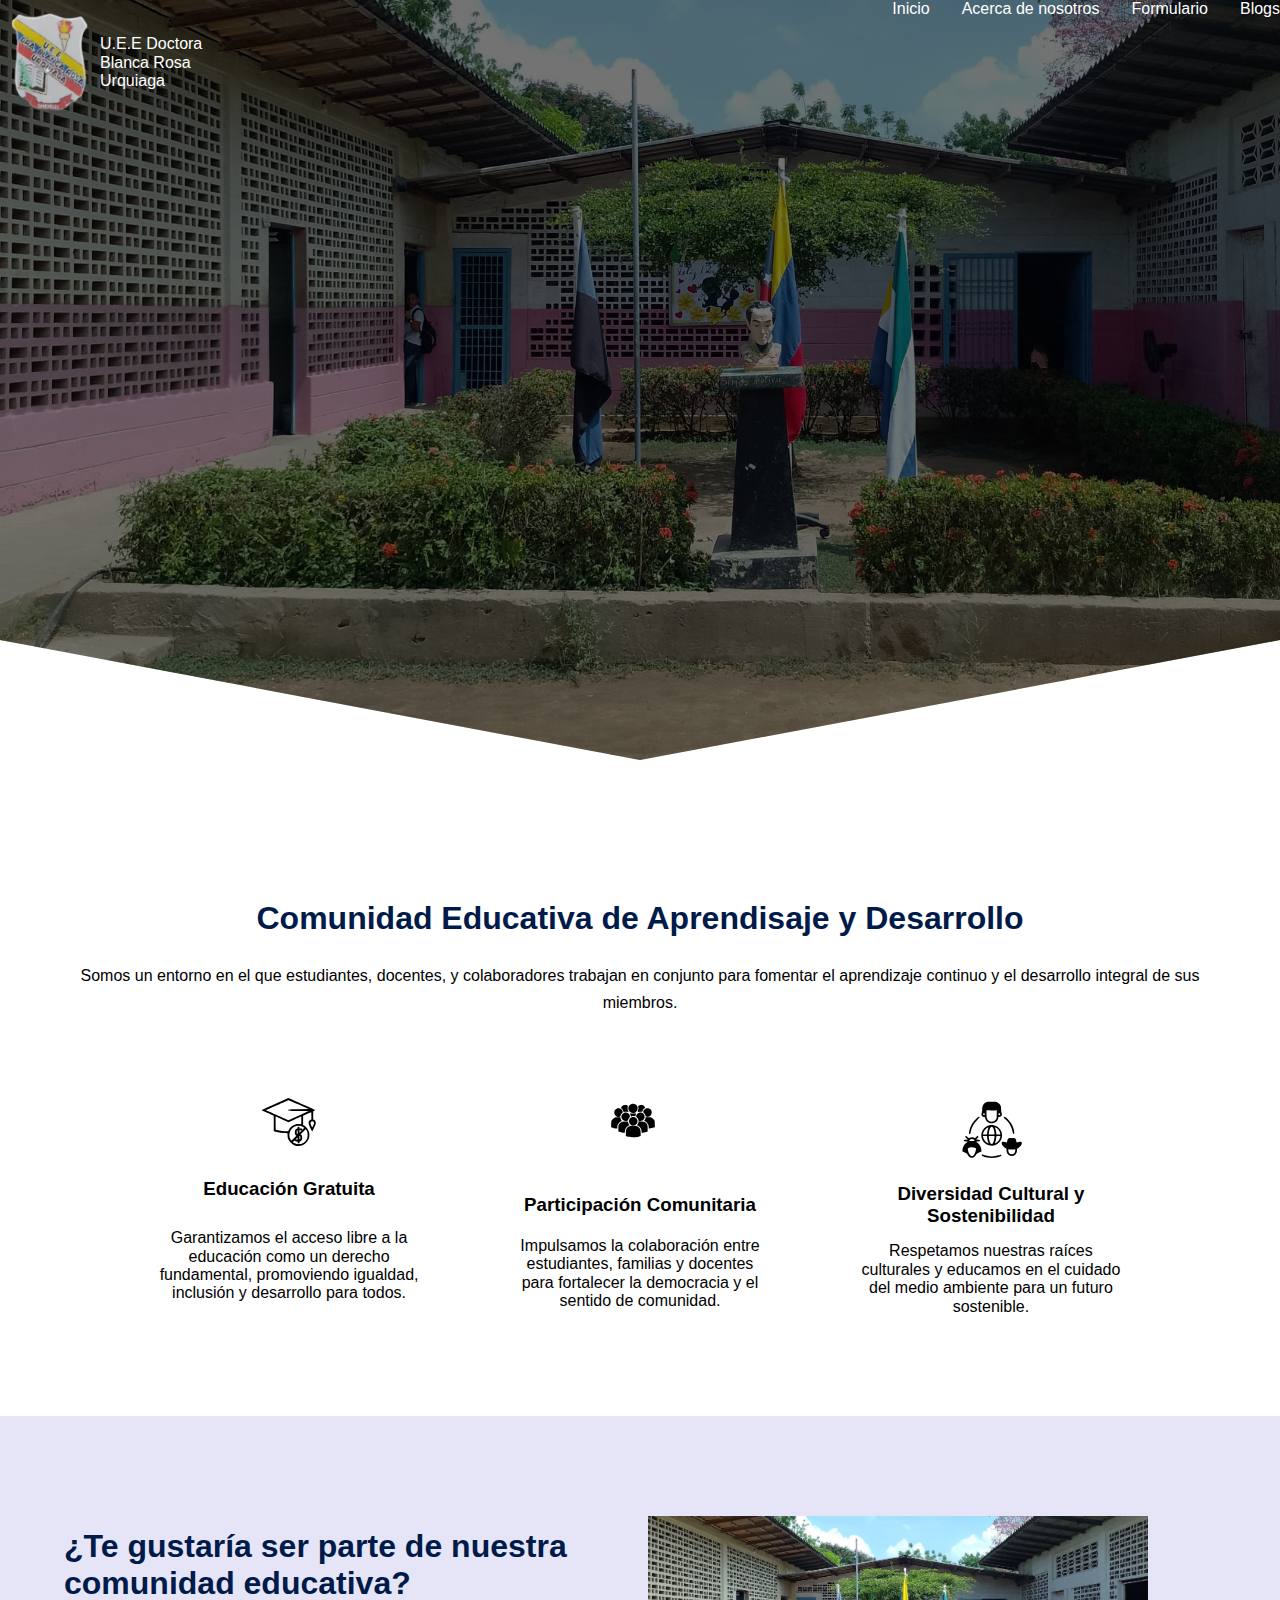
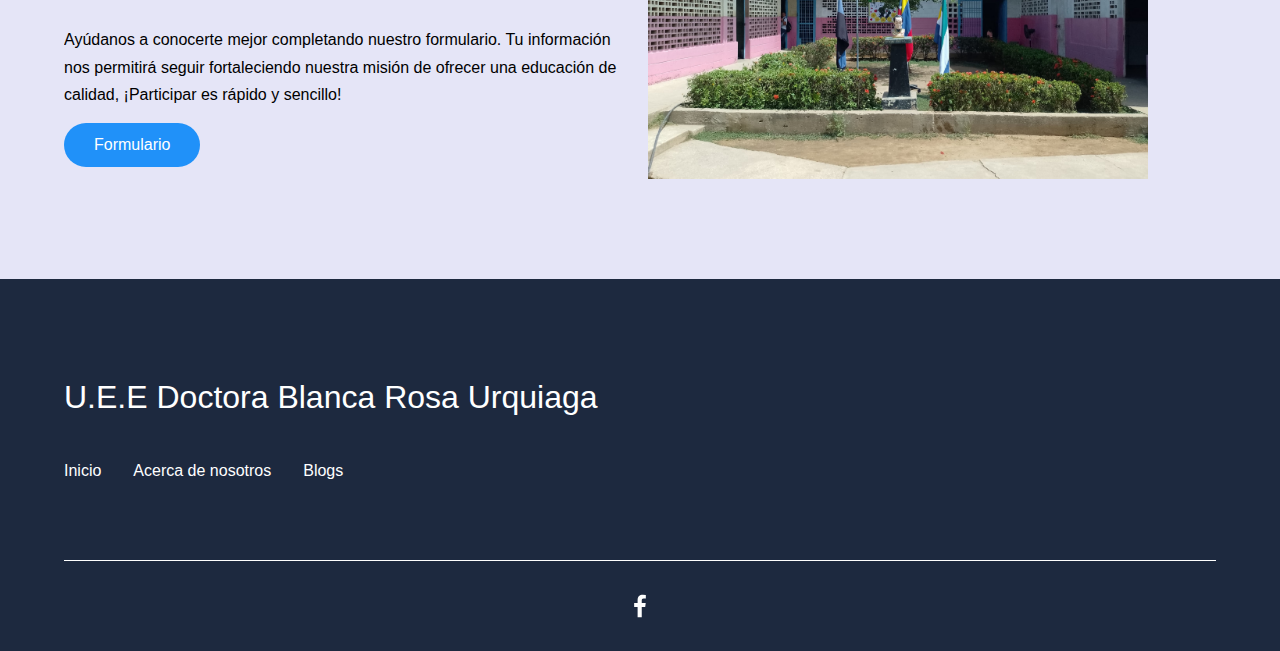
<file: index.html>
<html>

<head>
    
    <title>U.E.E Dra. Blanca Rosa Urquiaga </title>
    <link rel="shortcut icon" href="./images/favicon.png" type="image/x-icon">
    <link rel="stylesheet" href="./css/normalize.css">
    <link rel="stylesheet" href="./css/estilos.css">

    
</head>

<body>

    <header class="hero">
        <div class="header__logo-container">
            <img class="header__logo" src="images/Logo.png" alt="Logo">
            <!-- Texto independiente -->
            <span class="header__logo-text">U.E.E Doctora<br>Blanca Rosa<br>Urquiaga</span>
        </div>
        
            <ul class="nav__link nav__link--menu">
                <li class="nav__items">
                    <a href="index.html" class="nav__links">Inicio</a>
                </li>
                <li class="nav__items">
                    <a href="Acerca de nosotros.html" class="nav__links">Acerca de nosotros</a>
                </li>
                <li class="nav__items">
                    <a href="Formulario.html" class="nav__links">Formulario</a>
                </li>
                <li class="nav__items">
                    <a href="" class="nav__links">Blogs</a>
                </li>

                <img src="./images/close.svg" class="nav__close">
            </ul>

            <div class="nav__menu">
                <img src="./images/menu.svg" class="nav__img">
            </div>
        </nav>

      
        
    </header>

    <main>
        <section class="container about">   
            <h2 class="subtitle">Comunidad Educativa de Aprendisaje y Desarrollo</h2>
            <p class="about__paragraph">Somos un entorno en el que estudiantes, docentes, y colaboradores trabajan en conjunto para fomentar el aprendizaje continuo y el desarrollo integral de sus miembros.</p>

            <div class="about__main">
                <article class="about__icons">
                    <img src="./images/shapes.svg" class="about__icon">
                    <h3 class="about__title">Educación Gratuita</h3>
                    <p class="about__paragrah">Garantizamos el acceso libre a la educación como un derecho fundamental, promoviendo igualdad, inclusión y desarrollo para todos.</p>
                </article>

                <article class="about__icons">
                    <img src="./images/paint.svg" class="about__icon">
                    <h3 class="about__title">Participación Comunitaria</h3>
                    <p class="about__paragrah">Impulsamos la colaboración entre estudiantes, familias y docentes para fortalecer la democracia y el sentido de comunidad.</p>
                </article>

                <article class="about__icons">
                    <img src="./images/code.svg" class="about__icon">
                    <h3 class="about__title">Diversidad Cultural y Sostenibilidad</h3>
                    <p class="about__paragrah">Respetamos nuestras raíces culturales y educamos en el cuidado del medio ambiente para un futuro sostenible.</p>
                </article>
            </div>
        </section>

        <section class="knowledge">
            <div class="knowledge__container container">
                <div class="knowledege__texts">
                    <h2 class="subtitle">¿Te gustaría ser parte de nuestra comunidad educativa?</h2>
<p class="knowledge__paragraph">
    Ayúdanos a conocerte mejor completando nuestro formulario. Tu información nos permitirá seguir fortaleciendo nuestra misión de ofrecer una educación de calidad, ¡Participar es rápido y sencillo!
</p>

                    <a href="Formulario.html" class="cta">Formulario</a>
                </div>

                <figure class="knowledge__picture">
                    <img src="./images/computer.jpg" class="knowledge__img">
                </figure>
            </div>
        </section>

       
        </main>

    <footer class="footer">
        <section class="footer__container container">
            <nav class="nav nav--footer">
                <h2 class="footer__title">U.E.E Doctora Blanca Rosa Urquiaga</h2>

                <ul class="nav__link nav__link--footer">
                    <li class="nav__items">
                        <a href="#" class="nav__links">Inicio</a>
                    </li>
                    <li class="nav__items">
                        <a href="#" class="nav__links">Acerca de nosotros</a>
                    </li>
                     <li class="nav__items">
                        <a href="#" class="nav__links">Blogs</a>
                    </li>
                </ul>
            </nav>

                </div>
            </form>
        </section>

        <section class="footer__copy container">
            <div class="footer__social">
                <a href="https://www.facebook.com/profile.php?id=100077750223402" class="footer__icons"><img src="./images/facebook.svg" class="footer__img"></a>
                        </div>

            
        </section>
    </footer>

   
</body>

</html>
</file>
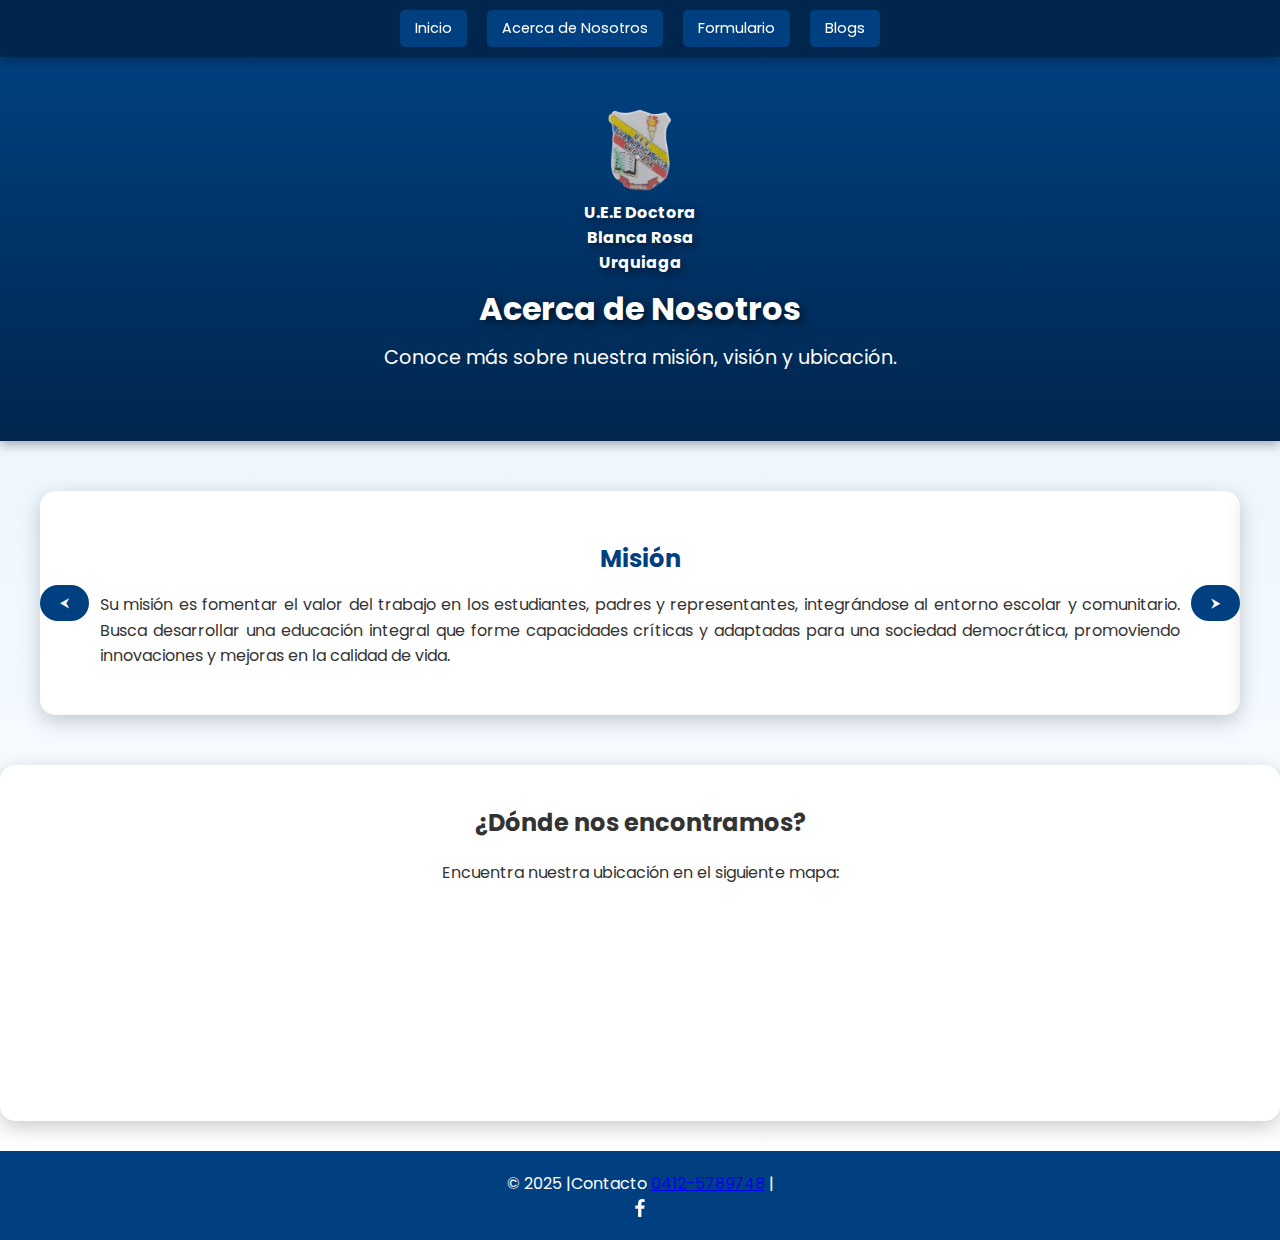
<file: Acerca de nosotros.html>
<html>
<head>
    
    <title>Acerca de Nosotros</title>
    <link rel="stylesheet" href="css/Nosotros.css">
</head>
<body>

    <div class="nav-bar">
        <a href="index.html">Inicio</a>
        <a href="Acerca de nosotros.html">Acerca de Nosotros</a>
        <a href="Formulario.html">Formulario</a>
        <a href="blogs.html">Blogs</a>
    </div>
    <header>
        <h1 class="header">
            <div class="header__logo">
                <img src="images/Logo.png" alt="Logo" width="67" height="88">
                <div class="header__name">
                    U.E.E Doctora<br>Blanca Rosa<br>Urquiaga
                </div>
            </div>
            Acerca de Nosotros
        </h1>
        <p>Conoce más sobre nuestra misión, visión y ubicación.</p>
    </header>
    <div class="carousel-container">
        <div class="carousel" id="carousel">
            <div class="carousel-item">
                <h2>Misión</h2>
                <p>Su misión es fomentar el valor del trabajo en los estudiantes, padres y representantes, 
                    integrándose al entorno escolar y comunitario. Busca desarrollar una educación integral que forme capacidades críticas y adaptadas para una sociedad democrática,
                     promoviendo innovaciones y mejoras en la calidad de vida.</p>
            </div>
            <div class="carousel-item">
                <h2>Visión</h2>
                <p>Su visión es convertirse en un centro de aprendizaje que fomente cambios positivos en la comunidad mediante una educación integral,
                     promoviendo la formación y capacitación a través de actividades emprendedoras que mejoren la calidad de vida en la sociedad.</p>
            </div>
            <div class="carousel-item">
                <h2>Razón Social</h2>
                <p>Proveer educación gratuita y accesible, basada en los principios bolivarianos para construir una sociedad más equitativa.</p>
            </div>
            <div class="carousel-item">
                <h2>Reseña Histórica</h2>
                <p>Nuestra institución tiene una rica historia de compromiso con la formación de ciudadanos.</p>
                <button onclick="toggleExpand()">Leer más</button>
                <div class="hidden-content" id="hidden-content" style="display:none;"><p></p>
                    La comunidad Las Parcelas fue fundada en 1936 en terrenos que pertenecían a compañías petroleras extranjeras como Shell y Caribbean Company, las cuales construyeron casas para sus trabajadores. Con el tiempo, la población creció y se desarrollaron nuevas viviendas.<br>

Posteriormente, surgieron iniciativas comunitarias, como la primera propuesta de la Doctora Blanca Rosa Urquiaga, en un terreno donado por José Luis Ordoñez. 
Estas acciones incluyeron la construcción de infraestructura en convenio con las empresas petroleras y la alcaldía bolivariana de Mara.

En 1959, la U.E.E. Dra. Blanca Rosa Urquiaga fue oficialmente fundada el 22 de noviembre, tras un proyecto liderado por la contratista SERLICA, que generó empleos directos e indirectos para la comunidad.
                <p></p></div>
            </div>
        </div>
        <div class="buttons">
            <button class="button" onclick="moveCarousel(-1)">⮜</button>
            <button class="button" onclick="moveCarousel(1)">⮞</button>
        </div>
    </div>

    <div class="map-section">
        <h2>¿Dónde nos encontramos?</h2>
        <p>Encuentra nuestra ubicación en el siguiente mapa:</p>
        <iframe 
            src="https://www.google.com/maps/embed?pb=!1m17!1m12!1m3!1d2461.407802716203!2d-71.86908184458856!3d10.876770550782162!2m3!1f0!2f0!3f0!3m2!1i1024!2i768!4f13.1!3m2!1m1!2zMTDCsDUyJzM2LjYiTiA3McKwNTInMDguNiJX!5e1!3m2!1ses!2sve!4v1744062178104!5m2!1ses!2sve" 
            allowfullscreen 
            loading="lazy">
        </iframe>
    </div>

    <footer>
        © 2025 |Contacto <a href="#">0412-5789748</a> |
        <section class="footer__copy container">
            <div class="footer__social">
                <a href="https://www.facebook.com/profile.php?id=100077750223402" class="footer__icons"><img src="./images/facebook.svg" class="footer__img"></a>
                        </div>
    </footer>

    <script>
        function moveCarousel(direction) {
            const carousel = document.getElementById('carousel');
            const totalItems = document.querySelectorAll('.carousel-item').length;
            let currentIndex = parseInt(carousel.dataset.index || 0);
            currentIndex += direction;
            if (currentIndex < 0) {
                currentIndex = totalItems - 1;
            } else if (currentIndex >= totalItems) {
                currentIndex = 0;
            }
            carousel.dataset.index = currentIndex;
            carousel.style.transform = `translateX(-${currentIndex * 100}%)`;
        }

        function toggleExpand() {
            const content = document.getElementById('hidden-content');
            content.style.display = content.style.display === 'block' ? 'none' : 'block';
        }
    </script>
</body>
</html>
</file>
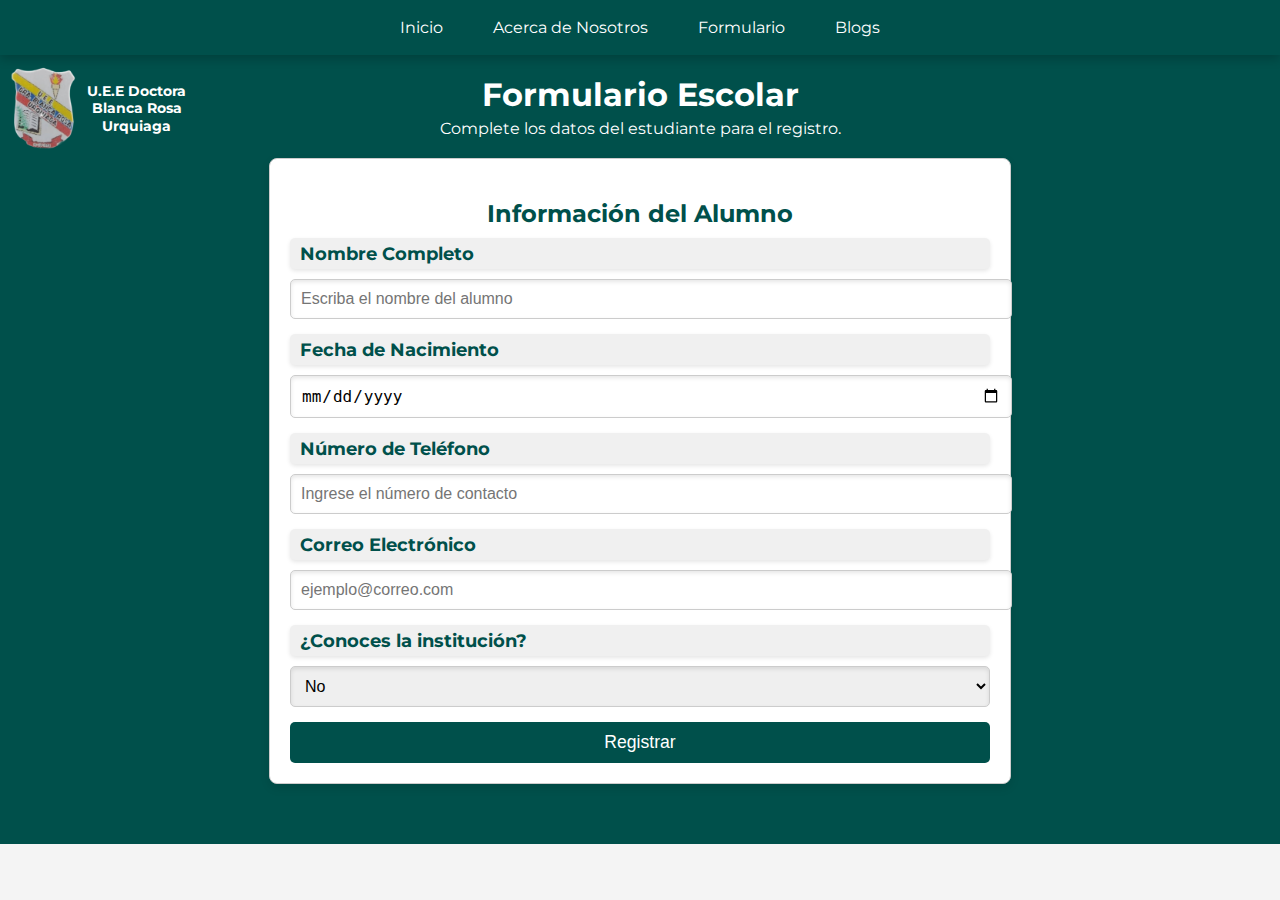
<file: Formulario.html>
<!DOCTYPE html>
<html lang="es">
<head>
    <meta charset="UTF-8">
    <meta name="viewport" content="width=device-width, initial-scale=1.0">
    <title>Formulario Escolar</title>
    <link rel="stylesheet" href="./css/Formulario.css">
</head>
<body>
    
    <div class="nav-bar">
        <a href="index.html">Inicio</a>
        <a href="Acerca de nosotros.html">Acerca de Nosotros</a>
        <a href="Formulario.html">Formulario</a>
        <a href="blogs.html">Blogs</a>
    </div>

    <header class="header">
        <div class="header__logo-container">
            <img src="images/Logo.png" alt="Logo" class="header__logo" width="67" height="88">
            <div class="header__name">
               <span class="header__logo-text">U.E.E Doctora<br>Blanca Rosa<br>Urquiaga</span> 
            </div>
        </div>
        <h1>Formulario Escolar</h1>
        <p>Complete los datos del estudiante para el registro.
    <div class="form-container">
        <h2>Información del Alumno</h2>
        <form
  action="https://formspree.io/f/mjkyldog" method="POST">
            <div class="form-group">
                <label for="name">Nombre Completo</label>
                <input type="text" id="name" name="name" placeholder="Escriba el nombre del alumno" maxlength="50" required>
            </div>
            <div class="form-group">
                <label for="dob">Fecha de Nacimiento</label>
                <input type="date" id="dob" name="dob" required>
            </div>
            <div class="form-group">
                <label for="phone">Número de Teléfono</label>
                <input type="tel" id="phone" name="phone" placeholder="Ingrese el número de contacto" maxlength="15" required>
            </div>
            <div class="form-group">
                <label for="email">Correo Electrónico</label>
                <input type="email" id="email" name="email" placeholder="ejemplo@correo.com" required>
            </div>
            <div class="form-group">
                <label for="knowInstitution">¿Conoces la institución?</label>
                <select id="knowInstitution" name="knowInstitution" required>
                    <option value="no" selected>No</option>
                    <option value="yes">Sí</option>
                </select>
            </div>
            
            <!-- Sección oculta por defecto -->
            <div class="hidden-section" id="institutionFeedback" style="display: none;">
                <div class="form-group">
                    <label for="improve">¿Qué podría mejorar?</label>
                    <textarea id="improve" name="improve" rows="4" placeholder="Escriba sugerencias de mejora..."></textarea>
                </div>
                <div class="form-group">
                    <label for="weakness">¿Tiene alguna debilidad?</label>
                    <textarea id="weakness" name="weakness" rows="4" placeholder="Escriba las debilidades percibidas..."></textarea>
                </div>
            </div>
            
            <button type="submit">Registrar</button>
        </form>
    </div>
    <footer>
        
    </footer>

    <script>

document.addEventListener("DOMContentLoaded", function () {
    const inputs = document.querySelectorAll("input[type='text'], textarea");

    inputs.forEach(input => {
        input.addEventListener("input", function () {
            this.value = this.value.toUpperCase(); // Convierte todo el texto a mayúsculas
        });
    });
});

        const form = document.getElementById("schoolForm");
        const knowInstitution = document.getElementById("knowInstitution");
        const institutionFeedback = document.getElementById("institutionFeedback");

        knowInstitution.addEventListener("change", function () {
            if (knowInstitution.value === "yes") {
                institutionFeedback.style.display = "block";
            } else {
                institutionFeedback.style.display = "none";
            }
        });

        document.getElementById("phone").addEventListener("input", function (event) {
    // Elimina cualquier carácter que no sea un número
    this.value = this.value.replace(/[^0-9]/g, "");
});


       
        form.addEventListener("submit", function (event) {
            event.preventDefault();
            alert("¡Formulario enviado exitosamente!");
        });
    </script>
</body>
</html>
</file>
<file: css/estilos.css>
.header__logo-container {
    display: flex;
    align-items: center; /* Alinea verticalmente el logo con cualquier texto si está presente */
    justify-content: flex-start; /* Coloca el contenido a la izquierda */
    position: absolute; /* Fija la posición en la parte superior izquierda */
    top: 10px; /* Ajusta la distancia desde la parte superior */
    left: 10px; /* Ajusta la distancia desde la izquierda */
}

.header__logo {
    width: 80px; /* Ajusta el tamaño del logo */
    height: auto; /* Mantén las proporciones del logo */
    margin-right: 10px; /* Añade espacio si hay texto al lado del logo */
}

.header__logo-text {
    display: inline; /* Visible por defecto */
}

 


    .hero__container {
        position: relative;
    }

    .toggle-btn {
        display: inline-block;
        background-color: #2091F9;
        color: #fff;
        padding: 10px 20px;
        border: none;
        border-radius: 5px;
        cursor: pointer;
        font-size: 1rem;
        transition: background-color 0.3s;
    }

    .toggle-btn:hover {
        background-color: #176CBF;
    }

    .dropdown-content {
        display: none; /* Oculta la pestaña inicialmente */
        position: absolute;
        top: 50px; /* Ajusta la posición */
        left: 0;
        background-color: #f9f9f9;
        padding: 20px;
        border-radius: 10px;
        box-shadow: 0 4px 6px rgba(0, 0, 0, 0.1);
        z-index: 10;
        width: 100%;
        max-width: 600px;
    }

    .animation-frame {
        width: 100%;
        height: 400px;
        border-radius: 10px;
    }


    :root {
        --padding-container: 100px 0;
        --color-title: #001A49;
    }

    body {
        font-family: 'Poppins', sans-serif;
    }

    .container {
        width: 90%;
        max-width: 1200px;
        margin: 0 auto;
        overflow: hidden;
        padding: var(--padding-container);
    }

    .hero {
        width: 100%;
        height: 100vh;
        min-height: 600px;
        max-height: 800px;
        position: relative;
        left: 0px;
        display: grid;
        grid-template-rows: 100px 1fr;
        color: #fff;
    }

    .hero::before {
        content: "";
        position: absolute;
        top: 0;
        left: 0;
        width: 100%;
        height: 100%;
        background-image: linear-gradient(180deg, #0000008c 0%, #0000008c 100%), url('../images/computer.jpg');
        background-size: cover;
        clip-path: polygon(0 0, 100% 0, 100% 80%, 50% 95%, 0 80%);
        z-index: -1;
    }


    /* Nav */

    .nav {
        --padding-container: 0;
        height: 100%;
        display: flex;
        align-items: center;
    }

    .nav__title {
        font-weight: 300;
    }

    .nav__link {
        margin-left: auto;
        padding: 0;
        display: grid;
        grid-auto-flow: column;
        grid-auto-columns: max-content;
        gap: 2em;
    }

    .nav__items {
        list-style: none;
    }

    .nav__links {
        color: #fff;
        text-decoration: none;
    }

    .nav__menu {
        margin-left: auto;
        cursor: pointer;
        display: none;
    }

    .nav__img {
        display: block;
        width: 30px;
    }


    .nav__close {
        display: var(--show, none);
    }


    /* Hero container */

    .hero__container {
        max-width: 800px;
        --padding-container: 0;
        display: grid;
        grid-auto-rows: max-content;
        align-content: center;
        gap: 1em;
        padding-bottom: 100px;
        text-align: center;
    }

    .hero__title {
        font-size: 3rem;
    }

    .hero__paragraph {
        margin-bottom: 20px;
    }

    .cta {
        display: inline-block;
        background-color: #2091F9;
        justify-self: center;
        color: #fff;
        text-decoration: none;
        padding: 13px 30px;
        border-radius: 32px;
    }

    /* About */

    .about {
        text-align: center;
    }

    .subtitle {
        color: var(--color-title);
        font-size: 2rem;
        margin-bottom: 25px;
    }


    .about__paragraph {
        line-height: 1.7;
    }

    .about__main {
        padding-top: 80px;
        display: grid;
        width: 90%;
        margin: 0 auto;
        gap: 1em;
        overflow: hidden;
        grid-template-columns: repeat(auto-fit, minmax(260px, auto));
    }


    .about__icons {
        display: grid;
        gap: 1em;
        justify-items: center;
        width: 260px;
        overflow: hidden;
        margin: 0 auto;
    }

    .about__icon {
        width: 70px;
    }

    /* Knowledge */

    .knowledge {
        background-color: #e5e5f7;
        background-image: radial-gradient(#444cf7 0.5px, transparent 0.5px), radial-gradient(#444cf7 0.5px, #e5e5f7 0.5px);
        background-size: 20px 20px;
        background-position: 0 0, 10px 10px;
        overflow: hidden;
    }

    .knowledge__container{
        display: grid;
        grid-template-columns: 1fr 1fr;
        gap: 1em;
        align-items: center;
    }

    .knowledge__picture{
        max-width: 500px;
    }

    .knowledge__paragraph{
        line-height: 1.7;
        margin-bottom: 15px;
    }

    .knowledge__img{
        width: 100%;
        display: block;
    }

    /* price */

    .price{
        text-align: center;
    }

    .price__table{
        padding-top: 60px;
        display: flex;
        flex-wrap: wrap;
        gap: 2.5em;
        justify-content: space-evenly;
        align-items: center;
    }

    .price__element{
        background-color: #e5e5f7;
        text-align: center;
        border-radius: 10px;
        width: 330px;
        padding: 40px;
        --color-plan: #696871;
        --color-price: #1D293F;
        --bg-cta: #fff;
        --color-cta: #5454D4;
        --color-items: #696871;
    }

    .price__element--best{
        width: 370px;
        padding: 60px 40px;
        background-color: #FF7143;
        --color-plan: rgb(255 255 255 / 75%);
        --color-price: #fff;
        --bg-cta: #9F3919;
        --color-cta: #FFF;
        --color-items: #fff;
    }


    .price__name{
        color: var(--color-plan);
        margin-bottom: 15px;
        font-weight: 300;
    }

    .price__price{
        font-size: 2.5rem;
        color: var(--color-price);
    }

    .price__items{
        margin-top: 35px;
        display: grid;
        gap: 1em;
        font-weight: 300;
        font-size: 1.2rem;
        margin-bottom: 50px;
        color: var(--color-items);
    }

    .price__cta{
        display: block;
        padding: 20px 0;
        border-radius: 10px;
        text-decoration: none;
        background-color: var(--bg-cta);
        font-weight: 600;
        color: var(--color-cta);
        box-shadow: 0 0 1px rgba(0, 0, 0, .5);
    }

    /* Testimony */

    .testimony{
        background-color: #e5e5f7;
    }

    .testimony__container{
        display: grid;
        grid-template-columns: 50px 1fr 50px;
        gap: 1em;
        align-items: center;
    }

    .testimony__body{
        display: grid;
        grid-template-columns: 1fr max-content;
        justify-content: space-between;
        align-items: center;
        gap: 2em;
        grid-column: 2/3;
        grid-row: 1/2;
        opacity: 0;
        pointer-events: none;
    }


    .testimony__body--show{
        pointer-events: unset;
        opacity: 1;
        transition: opacity 1.5s ease-in-out;
    }

    .testimony__img{
        width: 250px;
        height: 250px;
        border-radius: 50%;
        object-fit: cover;
        object-position: 50% 30%;
    }

    .testimony__texts{
        max-width: 700px;
    }

    .testimony__course{
        background-color: royalblue;
        color: #fff;
        display: inline-block;
        padding: 5px;
    }

    .testimony__arrow{
        width: 90%;
        cursor: pointer;
    }

    /* Questions */

    .questions{
        text-align: center;
    }

    .questions__container{
        display: grid;
        gap: 2em;
        padding-top: 50px;
        padding-bottom: 100px;
    }

    .questions__padding{
        padding: 0;
        transition: padding .3s;
        border: 1px solid #5454D4;
        border-radius: 6px;
    }

    .questions__padding--add{
        padding-bottom: 30px;
    }

    .questions__answer{
        padding: 0 30px 0;
        overflow: hidden;
    }

    .questions__title{
        text-align: left;
        display: flex;
        font-size: 20px;
        padding: 30px 0 30px;
        cursor: pointer;
        color: var(--color-title);
        justify-content: space-between;
    }

    .questions__arrow{
        border-radius: 50%;
        background-color: var(--color-title);
        width: 25px;
        height: 25px;
        display: flex;
        justify-content: center;
        align-items: center;
        align-self: flex-end;
        margin-left: 10px;
        transition:  transform .3s;
    }

    .questions__arrow--rotate{
        transform: rotate(180deg);
    }

    .questions__show{
        text-align: left;
        height: 0;
        transition: height .3s;
    }

    .questions__img{
        display: block;
    }

    .questions__copy{
        width: 60%;
        margin: 0 auto;
        margin-bottom: 30px;
    }

    /* Footer */

    .footer{
        background-color: #1D293F;
    }

    .footer__title{
        font-weight: 300;
        font-size: 2rem;
        margin-bottom: 30px;
    }

    .footer__title, .footer__newsletter{
        color: #fff;
    }


    .footer__container{
        display: flex;
        justify-content: space-between;
        align-items: center;
        border-bottom: 1px solid #fff;
        padding-bottom: 60px;
    }

    .nav--footer{
        padding-bottom: 20px;
        display: grid;
        gap: 1em;
        grid-auto-flow: row;
        height: 100%;
    }

    .nav__link--footer{
        display: flex;
        margin: 0;
        margin-right: 20px;
        flex-wrap: wrap;
    }

    .footer__inputs{
        margin-top: 10px;
        display: flex;
        overflow: hidden;
    }

    .footer__input{
        background-color: #fff;
        height: 50px;
        display: block;
        padding-left: 10px;
        border-radius: 6px;
        font-size: 1rem;
        outline: none;
        border: none;
        margin-right: 16px;
    }

    .footer__submit{
        margin-left: auto;
        display: inline-block;
        height: 50px;
        padding: 0 20px ;
        background-color: #2091F9;
        border: none;
        font-size: 1rem;
        color: #fff;
        border-radius: 6px;
        cursor: pointer;
    }

    .footer__copy{
        --padding-container: 30px 0;
        text-align: center;
        color: #fff;
    }

    .footer__copyright{
        font-weight: 300;
    }

    .footer__icons{
        margin-bottom: 10px;
    }

    .footer__img{
        width: 30px;
    }

    /* Media queries */

    @media (max-width:800px){
        .nav__menu{
            display: block;
        }

        .nav__link--menu{
            position: fixed;
            background-color: #000;
            top: 0;
            left: 0;
            height: 100%;
            width: 100%;
            display: flex;
            flex-direction: column;
            justify-content: space-evenly;
            align-items: center;
            z-index: 100;
            opacity: 0;
            pointer-events: none;
            transition: .7s opacity;
        }

        .nav__link--show{
            --show: block;
            opacity:1 ;
            pointer-events: unset;
        }

        .nav__close{
            position: absolute;
            top: 30px;
            right: 30px;
            width: 30px;
            cursor: pointer;
        }

        .hero__title{
            font-size: 2.5rem;
        }


        .about__main{
            gap: 2em;
        }

        .about__icons:last-of-type{
            grid-column: 1/-1;
        }


        .knowledge__container{
            grid-template-columns: 1fr;
            grid-template-rows: max-content 1fr;
            gap: 3em;
            text-align: center;
        }

        .knowledge__picture{
            grid-row: 1/2;
            justify-self: center;
        }

        .testimony__container{
            grid-template-columns: 30px 1fr 30px;
        }

        .testimony__body{
            grid-template-columns: 1fr;
            grid-template-rows: max-content max-content;
            gap: 3em;
            justify-items:center ;
        }


        .testimony__img{
            width: 200px;
            height: 200px;
            
        }

        .questions__copy{
            width: 100%;
        }

        .footer__container{
            flex-wrap: wrap;
        }

        .nav--footer{
            width: 100%;
            justify-items: center;
        }

        .nav__link--footer{
            width: 100%;
            justify-content: space-evenly;
            margin: 0;
        }

        .footer__form{
            width: 100%;
            justify-content: space-evenly;
        }

        .footer__input{
            flex: 1;
        }

    }

    @media (max-width:600px){
        .hero__title{
            font-size: 2rem;
        }

        .hero__paragraph{
            font-size: 1rem;
        }

        .subtitle{
            font-size: 1.8rem;
        }

        .price__element{
            width: 90%;
        }

        .price__element--best{
            width: 90%;
            /* padding: 40px; */
        }

        .price__price{
            font-size: 2rem;
        }

        .testimony{
            --padding-container: 60px 0;
        }

        .testimony__container{
            grid-template-columns: 28px 1fr 28px;
            gap: .9em;
        }

        .testimony__arrow{
            width: 100%;
        }

        .testimony__course{
            margin-top: 15px;
        }

        .questions__title{
            font-size: 1rem;
        }

        .footer__title{
            justify-self: start;
            margin-bottom: 15px;
        }

        .nav--footer{
            padding-bottom: 60px;
        }

        .nav__link--footer{
            justify-content: space-between;
        }

        .footer__inputs{
            flex-wrap: wrap;
        }

        .footer__input{
            flex-basis: 100%;
            margin: 0;
            margin-bottom: 16px;
        }

        .footer__submit{
            margin-right: auto;
            margin-left: 0;
            

            /* 
            margin:0;
            width: 100%;
            */
        }
    }
    @media (max-width: 768px) {
        .header__logo-text {
            display: none !important; /* Oculta el texto en pantallas pequeñas */
        }

        .nav {
            flex-direction: column; /* Ajusta la barra de navegación a vertical */
        }

        .nav__logo {
            display: flex; /* Asegura que el logo se mantenga visible */
            justify-content: center;
            align-items: center;
        }
    }
</file>
<file: css/Nosotros.css>
@import url('https://fonts.googleapis.com/css2?family=Poppins:wght@300;400;600&display=swap');
body {
    font-family: 'Poppins', sans-serif;
    margin: 0;
    padding: 0;
    background: linear-gradient(180deg, #e3f2fd, #ffffff);
    color: #333;
}

/* Barra de navegación */
.nav-bar {
    display: flex;
    justify-content: center;
    padding: 10px 0;
    background: #00264d;
    box-shadow: 0px 4px 10px rgba(0, 0, 0, 0.3);
    position: sticky;
    top: 0;
    z-index: 1000;
}

.nav-bar a {
    text-decoration: none;
    background-color: #004080;
    color: white;
    padding: 8px 15px;
    margin: 0 10px;
    border-radius: 5px;
    font-size: 0.9rem;
    transition: background-color 0.3s ease;
}

.nav-bar a:hover {
    background-color: #003060;
}

header {
    text-align: center;
    padding: 50px 20px;
    background: linear-gradient(to bottom, #004080, #00264d);
    color: white;
    box-shadow: 0px 4px 10px rgba(0, 0, 0, 0.3);
}

header h1 {
    font-size: 3.5rem;
    margin: 0;
    text-shadow: 3px 3px 8px rgba(0, 0, 0, 0.6);
}

header p {
    font-size: 1.2rem;
    margin-top: 10px;
}

.carousel-container {
    max-width: 1200px;
    margin: 50px auto;
    overflow: hidden;
    position: relative;
    box-shadow: 0 6px 20px rgba(0, 0, 0, 0.2);
    border-radius: 15px;
}

.carousel {
    display: flex;
    transition: transform 0.5s ease-in-out;
}

.carousel-item {
    min-width: 100%;
    box-sizing: border-box;
    padding: 30px;
    text-align: center;
    border-radius: 15px;
    background-color: #ffffff;
    box-shadow: 0 4px 15px rgba(0, 0, 0, 0.1);
}

.carousel-item h2 {
    color: #004080;
    margin-bottom: 10px;
}

.carousel-item p {
    
 line-height: 1.6; 
 text-align: justify; 
 margin-left: 30px; 
 margin-right: 30px; 
}

.buttons {
    position: absolute;
    top: 50%;
    width: 100%;
    display: flex;
    justify-content: space-between;
    transform: translateY(-50%);
}

.button {
    background-color: #004080;
    color: white;
    border: none;
    padding: 10px 20px;
    cursor: pointer;
    border-radius: 50px;
}

.map-section {
    text-align: center;
    padding: 20px;
    margin: 30px auto;
    background: #ffffff;
    border-radius: 15px;
    box-shadow: 0 6px 20px rgba(0, 0, 0, 0.2);
}

iframe {
    width: 300px;
    height: 200px;
    border: none;
    border-radius: 10px;
}

footer {
    text-align: center;
    padding: 20px;
    background: #004080;
    color: white;
}

.header {
display: flex;
flex-direction: column;
align-items: center; /* Centra los elementos */
gap: 10px; /* Espaciado entre elementos */
font-size: 2rem; /* Tamaño del texto del título */
}

.header__logo {
display: flex;
flex-direction: column;
align-items: center; /* Centra el logo y el nombre */
gap: 5px; /* Espaciado entre el logo y el nombre */
}

.header__logo img {
width: 67px;
height: 88px;
object-fit: contain; /* Conserva proporción */
}

.header__name {
text-align: center; /* Centra el texto debajo del logo */
font-size: 1rem; /* Tamaño del texto del nombre */
font-weight: bold; /* Hace que el nombre resalte */
}
</file>
<file: css/Formulario.css>
@import url('https://fonts.googleapis.com/css2?family=Montserrat:wght@300;400;700&display=swap');

body {
font-family: 'Montserrat', sans-serif;
margin: 0;
padding: 0;
background-color: #f4f4f4; /* Fondo simple y neutro */
color: #333; /* Texto oscuro para buen contraste */
}

/* Barra de navegación */
.nav-bar {
display: flex;
justify-content: center;
padding: 10px 0;
background-color: #00504b; /* Verde oscuro, acorde a una escuela bolivariana */
box-shadow: 0px 4px 10px rgba(0, 0, 0, 0.2);
position: sticky;
top: 0;
z-index: 1000;
}

.nav-bar a {
text-decoration: none;
color: white; /* Texto blanco sobre fondo oscuro */
padding: 8px 15px;
margin: 0 10px;
font-size: 1rem;
transition: color 0.3s ease;
}

.nav-bar a:hover {
color: #f0b90b; /* Amarillo como detalle bolivariano */
}





.header {
position: relative; /* Para controlar el contenido dentro del header */
padding: 20px;
background-color: #00504b; /* Verde oscuro institucional */
color: white; /* Texto blanco para contraste */
text-align: center; /* Centra el título y descripción */
}

.header__logo-container {
position: absolute; /* Ubica el logo y el nombre en la esquina superior izquierda */
top: 10px;
left: 10px;
display: flex; /* Acomoda el logo y el texto lado a lado */
align-items: center; /* Centra los elementos verticalmente */
gap: 10px; /* Espacio entre el logo y el nombre */
}

.header__logo {
width: 67px;
height: 88px;
object-fit: contain; /* Mantiene las proporciones del logo */
}

.header__name {
font-size: 0.9rem; /* Tamaño del texto ajustado */
font-weight: bold; /* Hace que el texto sea más visible */
line-height: 1.2; /* Espaciado entre líneas */
color: white; /* Mantén el texto blanco para contraste */
}


header h1 {
font-size: 2rem; /* Tamaño moderado para el encabezado */
margin: 0;
}

header p {
font-size: 1rem;
margin-top: 5px;
}

.form-container {
max-width: 700px;
margin: 20px auto;
padding: 20px;
background-color: white; /* Fondo limpio */
border: 1px solid #ccc; /* Borde sutil */
border-radius: 8px;
box-shadow: 0 4px 10px rgba(0, 0, 0, 0.1);
}

h2 {
color: #00504b; /* Verde alineado con el resto del diseño */
text-align: center;
margin-bottom: 10px;
}

.form-group {
margin-bottom: 15px;
}

label {
display: block;
margin-bottom: 5px;
font-weight: bold;
}

input[type="text"],
input[type="email"],
input[type="password"],
input[type="date"],
input[type="tel"],
select,
textarea {
width: 100%;
padding: 10px;
border: 1px solid #ccc; /* Estilo neutro */
border-radius: 5px;
font-size: 1rem;
box-shadow: inset 0 2px 4px rgba(0, 0, 0, 0.1);
transition: border-color 0.3s;
}

input[type="text"]:focus,
input[type="email"]:focus,
input[type="password"]:focus,
input[type="date"]:focus,
input[type="tel"]:focus,
select:focus,
textarea:focus {
border-color: #00504b; /* Verde al enfocar */
outline: none;
}

button {
width: 100%;
padding: 10px;
background-color: #00504b; /* Botón verde oscuro */
color: white;
border: none;
border-radius: 5px;
font-size: 1.1rem;
cursor: pointer;
transition: background-color 0.3s ease, box-shadow 0.3s ease;
}

button:hover {
background-color: #003f3c; /* Verde más oscuro al pasar el mouse */
}

footer {
text-align: center;
padding: 10px;
background-color: #00504b;
color: white;
font-size: 0.9rem;
}

label {
display: block; /* Asegura que esté en una línea separada */
margin-bottom: 10px; /* Espaciado con el campo */
font-weight: bold; /* Resalta el texto */
font-size: 1.1rem; /* Ajusta el tamaño para que sea más visible */
color: #00504b; /* Verde oscuro institucional */
text-align: left; /* Alinea el texto a la izquierda */
background-color: #f0f0f0; /* Fondo suave detrás del texto */
padding: 5px 10px; /* Agrega espacio interno para comodidad visual */
border-radius: 5px; /* Bordes redondeados para un toque moderno */
box-shadow: 0 2px 4px rgba(0, 0, 0, 0.1); /* Sombra ligera */
}

@media (max-width: 768px) {
    .header__logo-container {
        flex-direction: column; /* Apila el logo y el texto */
        align-items: center;
        gap: 5px; /* Espacio reducido entre elementos */
    }

    .header__logo {
        width: 50px; /* Tamaño reducido del logo */
        height: auto; /* Mantén proporciones */
    }

    .header__logo-text {
        display: none !important; /* Fuerza la ocultación del texto dentro del logo */
    }

    .header__name {
        font-size: 0.9rem; /* Ajusta el tamaño del texto adicional */
        text-align: center; /* Centra el texto adicional */
    }
}
</file>
